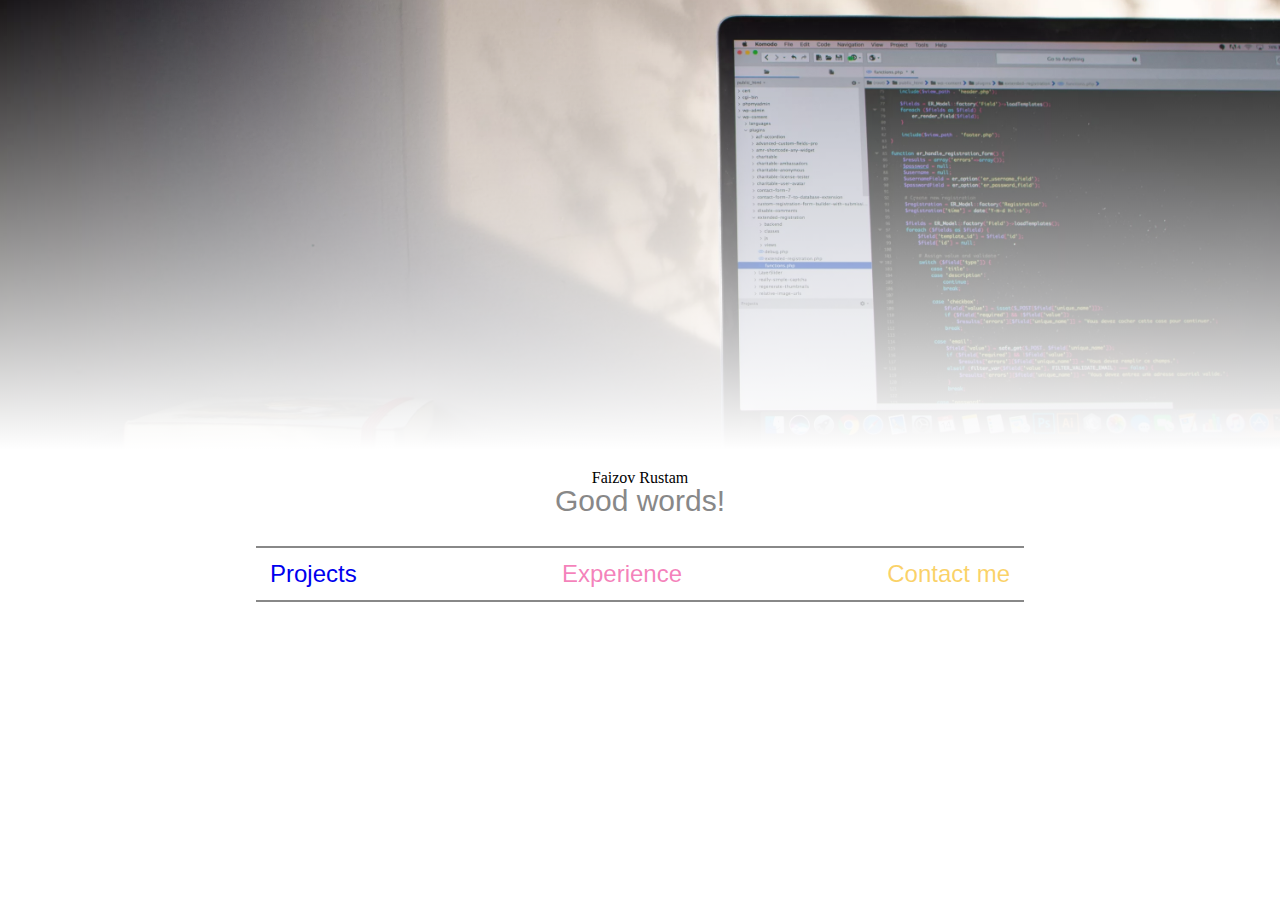
<file: www/faizovr.mati.su/Contact/index.html>
<!DOCTYPE html>

<html>

	<head>
		<meta charset="utf-8">
		<title>Faizov Rustam</title>
		<link rel="stylesheet" href="../styles/reset.css"/>
		<link rel="stylesheet" type="text/css" media="screen" href="../styles/main.css" />
		<link rel="shortcut icon" href="./favicon.ico">
		<link rel="icon" href="/favicon.ico">
	</head>

	<body>
		<div class = "banner">
		</div>
		<div id = "content">
			<div class = "header">
				<div class = "title">
					Faizov Rustam
				</div>
				<div class = "subtitle">
					Good words!
				</div>
				<div id="navbar">
					<a class = "navlink" id = "Projlink" href = "../Projects">Projects</a>
					<a class = "navlink" id = "explink" href="../">Experience</a>
					<a class = "navlink" id = "contactlink">Contact me</a>
				</div>
			</div>
		</div>
	</body>


</html>
</file>
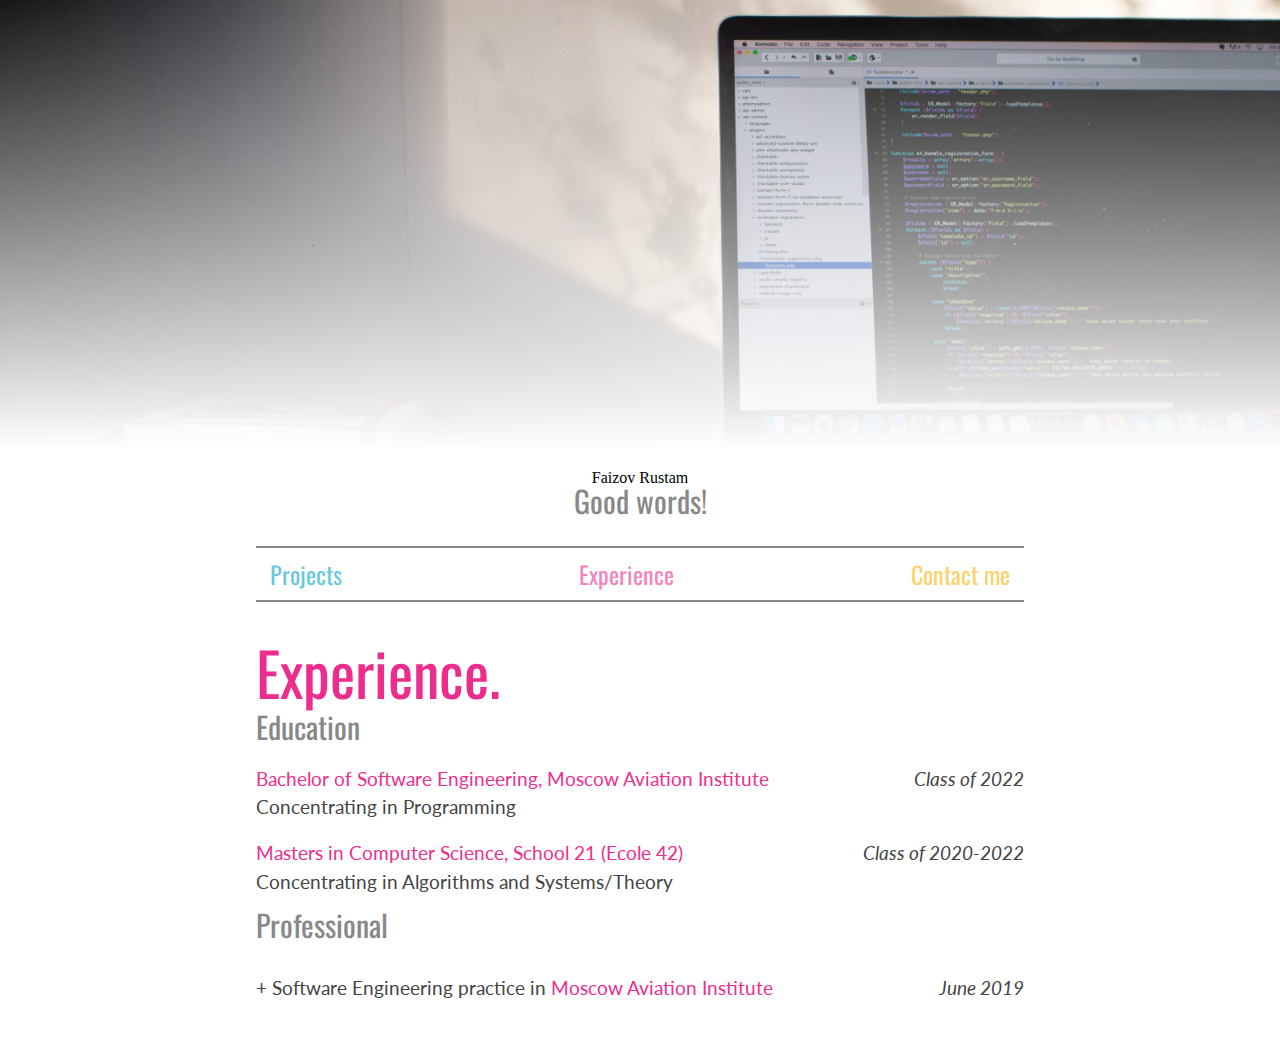
<file: www/faizovr.mati.su/Experience/index.html>
<!DOCTYPE html>

<html>

	<head>
		<meta charset="utf-8">
		<meta http-equiv="X-UA-Compatible" content="IE=edge">
		<title>Faizov Rustam</title>
		<meta name = "viewport" content = "width=device-width, initial-scale=1">
		<link rel = "stylesheet" href = "../styles/reset.css"/>
		<link rel = "stylesheet" type = "text/css" media = "screen" href = "../styles/main.css" />
		<link href="https://fonts.googleapis.com/css?family=Inconsolata|Lato|Oswald" rel="stylesheet">
		<link rel="stylesheet" href="https://use.fontawesome.com/releases/v5.1.0/css/all.css" integrity="sha384-lKuwvrZot6UHsBSfcMvOkWwlCMgc0TaWr+30HWe3a4ltaBwTZhyTEggF5tJv8tbt"
        crossorigin="anonymous">
		<link rel = "shortcut icon" href = "../favicon.ico">
		<link rel = "icon" href = "../favicon.ico">
	</head>

	<body>
		<div class = "banner"></div>
		<div id = "content">

			<div class = "header">
				<div class = "title">Faizov Rustam</div>
				<div class = "subtitle">Good words!</div>
				<div id="navbar">
					<a class = "navlink" id = "projlink" href="../">Projects</a>
					<a class = "navlink" id = "explink">Experience</a>
					<a class = "navlink" id = "contactlink" href = "../Contact">Contact me</a>
				</div>
			</div>

		
			<div class="section" id="experience">

				<div class="sectiontitle" id="experiencetitle">
					Experience. &nbsp;
					<a href="docs/Resume.pdf" target="_blank">
						<i class="far fa-file"></i>
					</a>
					<a href="https://www.linkedin.com" target="_blank">
						<i class="fab fa-linkedin"></i>
					</a>
				</div>

				<div class="subtitle"> Education </div>

				<p>
					<span class="expemph"> Bachelor of Software Engineering, Moscow Aviation Institute</span>
					<span class="expdates"> Class of 2022 </span> <br>
					Concentrating in Programming 
				</p>

				<p>
					<span class="expemph"> Masters in Computer Science, School 21 (Ecole 42) </span>
					<span class="expdates"> Class of 2020-2022</span> <br>
					Concentrating in Algorithms and Systems/Theory <br>
				</p>

				<div class="subtitle"> Professional </div>

				<div id="headtasummary" class="summary">
					<p class="summarypara">
						+ Software Engineering practice in
						<span class="expemph"> Moscow Aviation Institute </span>
						<span class="expdates"> June 2019</span>
						</em>
					</p>
				</div>

			</div>
		</div>
	</body>




</html>
</file>
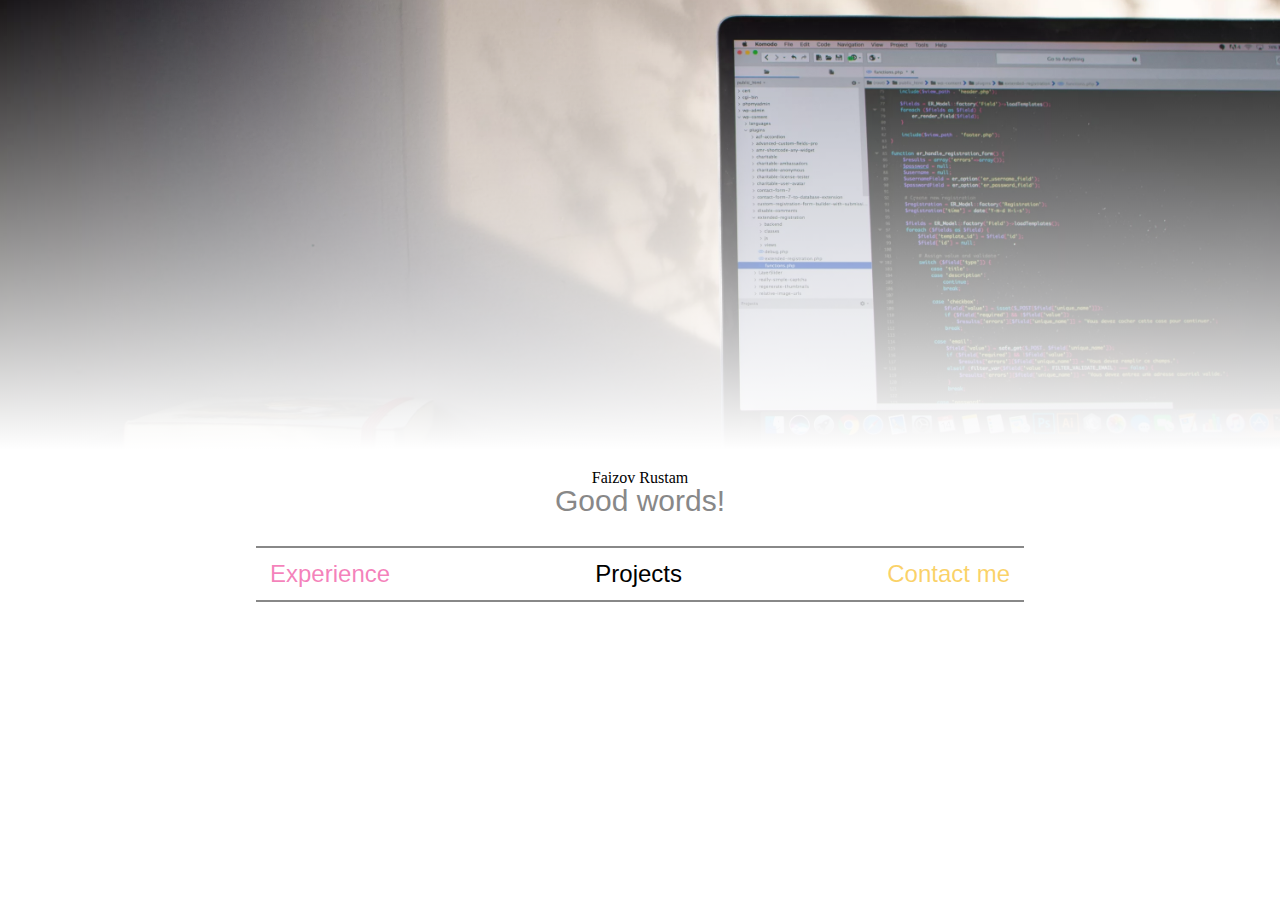
<file: www/faizovr.mati.su/Projects/index.html>
<!DOCTYPE html>

<html>

	<head>
		<meta charset="utf-8">
		<title>Faizov Rustam</title>
		<link rel="stylesheet" href="../styles/reset.css"/>
		<link rel="stylesheet" type="text/css" media="screen" href="../styles/main.css" />
		<link rel="shortcut icon" href="./favicon.ico">
		<link rel="icon" href="/favicon.ico">
	</head>

	<body>
		<div class = "banner">
		</div>
		<div id = "content">
			<div class = "header">
				<div class = "title">
					Faizov Rustam
				</div>
				<div class = "subtitle">
					Good words!
				</div>
				<div id="navbar">
					<a class = "navlink" id = "explink" href="../">Experience</a>
					<a class = "navlink" id = "Projlink">Projects</a>
					<a class = "navlink" id = "contactlink" href = "../Contact">Contact me</a>
				</div>
			</div>
		</div>
	</body>


</html>
</file>
<file: www/faizovr.mati.su/styles/main.css>
html,
body {
  margin: 0;
  padding: 0;
  height: 100%;
  width: 100%;
}

p {
  display: block;
  margin-block-start: 1em;
  margin-block-end: 1em;
  margin-inline-start: 0px;
  margin-inline-end: 0px;
}

p,
li {
  font-family: "Lato", sans-serif;
  font-size: 14pt;
  color: #444444;
}

ul {
  display: table;
  list-style-type: disc;
  margin-block-start: 1em;
  margin-block-end: 1em;
  margin-inline-start: 0px;
  margin-inline-end: 0px;
  padding-inline-start: 40px;
}

a {
  text-decoration: none;
}

span {
  line-height: 2em;
}

footer {
  margin-top: 100px;
  border-top: 2px solid #888888;
  font-size: 15px;
  font-family: "Lato", sans-serif;
  color: #444444;
}

#foot {
  margin-top: 10px;
  margin-left: 15px;
}

@media print{

  html,body {
    background-color: #FFFFFF;
    font-family: 'Times New Roman', Times, serif;
    color: #000000;
    font-size: 40pt;
    margin: 0cm;
    line-height: 1.5;
  }

  nav {
    display: none;
  }

  h1 {
    display: block;
    text-align: center;
    margin: auto;
    font-size: 30pt;
  }

  p {
    text-align: justify;
    margin: auto;
  }
  
  h2 {
    text-align: center;
    margin-bottom: 0.5cm;
    color: rgb(0, 0, 0);
    font-size: 22pt;
  }
  
  h3 {
    text-align: center;
    margin-left: 0cm;
    margin-top: 0.5cm;
    margin-bottom: 0.3cm;
    color: rgb(0, 0, 0);
    font-size: 18pt;
  }

  .projectimage {
    display: none;
  }

  .banner {
    display: none;
  }

  footer {
    height: 1cm;
    font-family: 'Times New Roman', Times, serif;
    font-size: 14pt;
    background-color: rgb(255, 255, 255); 
    color: rgb(0, 0, 0); 
    border-top: none; 
  }
}


@media screen and (max-width: 810px){
  #content {
    width: 100%;
    margin: auto;
    border-radius: 20px;
    border-color: #666666;
  }
  .banner {
    background: linear-gradient(transparent, rgb(255, 255, 255)) 0% 0% / cover, url(../img/mac.jpeg) center center no-repeat;
    background-size: cover;
    height: 50%;
  }
  .header {
    text-align: center;
    margin-bottom: 40px;
  }

  .subtitle,
  .sectiontitle {
    font-family: "Oswald", sans-serif;
  }

  h1{
    text-align: center;
    font-family: "Oswald", sans-serif;
    font-size: 120px;
    color: #444444;
  }

  .subtitle {
    font-size: 30px;
    color: #888888;
  }

  #navbar {
    border-top: 2px solid #888888;
    display: flex;
    margin-top: 30px;
    margin-bottom: 30px;
    border-top: 2px solid #888888;
    border-bottom: 2px solid #888888;
    justify-content: space-between;
    background-color: #ffffff;
    padding: 14px;
    list-style-type: none;
  }


  .navlink {
    font-family: "Oswald", sans-serif;
    font-size: 24px;
  }

  #explink{
    color: rgba(237, 45, 141, 0.6);
  }

  #explink:hover,
  #experiencetitle,
  .expemph {
    color: rgb(237, 45, 141);
  }



  #projlink{
    color: rgb(0, 162, 203, 0.6);
  }

  #projlink:hover{
    color: rgb(0, 162, 203, 1);
  }

  #contactlink{
    color: rgba(247, 180, 0, 0.6);
  }

  #contactlink:hover{
    color: rgba(247, 180, 0, 1);
  }

  .section{
    position: inline;
  }

  .sectiontitle {
    font-size: 60px;
    margin-bottom: 10px
  }

  #projtitle{
    color: rgb(0, 162, 203);
  }

  .fa-github {
    color: rgb(0, 162, 203, 0.6);
  }

  .fa-github:hover {
    color: rgb(0, 162, 203, 1);
  }

  #tedetails {
    width: 65%;
  }

  #projectcontainer{
    display: flex;
  }

  #projectbrowser{
    width: 35%;
    padding-right: 50px;
  }

  #projectdetails{
    width: 65%;
  }

  .projectlist {
    list-style-type: none;
  }

  .project {
    margin-bottom: 15px;
    padding-top: 4px;
    padding-bottom: 4px;
    padding-left: 4px;
  }

  .project:hover {
    cursor: pointer;
    color: rgb(0, 162, 203);
  }

  .active {
    background: rgb(0, 162, 203);
    color: white;
    padding-top: 4px;
    padding-bottom: 4px;
    padding-left: 4px;
  }

  .active:hover {
    color: white;
  }

  #projecttitle {
    font-family: "Oswald", sans-serif;
    font-size: 36px;
    color: rgb(0, 162, 203);
  }

  #projectsummary {
    margin-top: 10px;
    font-size: 20px;
    font-family: "Lato", sans-serif;
    color: #999999;
  }

  .projectimage {
    min-width: 30%;
    max-width: 80%;
    display: block;
    margin-top: 20px;
    margin-left: auto;
    margin-right: auto;
  }

  #projecttechs, #projectmore {
    margin-top: 10px;
    font-size: 15px;
    font-family: "Lato", sans-serif;
    color: #999999;
  }


  #Contacttitle{
    color: rgba(247, 180, 0);
  }

  #experiencetitle{
    color: rgb(237, 45, 141);
  }

  .fa-file,
  .fa-linkedin {
    color: rgb(237, 45, 141);
  }

  .expdates {
    float: right;
    font-style: italic;
  }

  .summary,
  .details {
    margin: 0;
    margin-top: 30px;
    padding: 0;
  }


  .summarypara {
    margin-bottom: 200;
    color: #444444;
  }

  .details {
    color: #999999;
    display: none;
  }
}

@media screen and (min-width: 810px){
  #content {
    width: 60%;
    margin: auto;
    padding: 20px;
    border-radius: 20px;
    border-color: #666666;
  }

  .banner {
      background: linear-gradient(transparent, rgb(255, 255, 255)) 0% 0% / cover, url(../img/mac.jpeg) center center no-repeat;
      background-size: cover;
      height: 50%;
    }


  .header {
    text-align: center;
    margin-bottom: 40px;
  }

  .subtitle,
  .sectiontitle {
    font-family: "Oswald", sans-serif;
  }

  h1{
    text-align: center;
    font-family: "Oswald", sans-serif;
    font-size: 120px;
    color: #444444;
  }

  .subtitle {
    font-size: 30px;
    color: #888888;
  }

  #navbar {
    border-top: 2px solid #888888;
    display: flex;
    margin-top: 30px;
    margin-bottom: 30px;
    border-top: 2px solid #888888;
    border-bottom: 2px solid #888888;
    justify-content: space-between;
    background-color: #ffffff;
    padding: 14px;
    list-style-type: none;
  }


  .navlink {
    font-family: "Oswald", sans-serif;
    font-size: 24px;
  }

  #explink{
    color: rgba(237, 45, 141, 0.6);
  }

  #explink:hover,
  #experiencetitle,
  .expemph {
    color: rgb(237, 45, 141);
  }



  #projlink{
    color: rgb(0, 162, 203, 0.6);
  }

  #projlink:hover{
    color: rgb(0, 162, 203, 1);
  }

  #contactlink{
    color: rgba(247, 180, 0, 0.6);
  }

  #contactlink:hover{
    color: rgba(247, 180, 0, 1);
  }

  .section{
    position: inline;
  }

  .sectiontitle {
    font-size: 60px;
    margin-bottom: 10px
  }

  #projtitle{
    color: rgb(0, 162, 203);
  }

  .fa-github {
    color: rgb(0, 162, 203, 0.6);
  }

  .fa-github:hover {
    color: rgb(0, 162, 203, 1);
  }

  #tedetails {
    width: 65%;
  }

  #projectcontainer{
    display: flex;
  }

  #projectbrowser{
    width: 35%;
    padding-right: 50px;
  }

  #projectdetails{
    width: 65%;
  }

  .projectlist {
    list-style-type: none;
  }

  .project {
    margin-bottom: 15px;
    padding-top: 4px;
    padding-bottom: 4px;
    padding-left: 4px;
  }

  .project:hover {
    cursor: pointer;
    color: rgb(0, 162, 203);
  }

  .active {
    background: rgb(0, 162, 203);
    color: white;
    padding-top: 4px;
    padding-bottom: 4px;
    padding-left: 4px;
  }

  .active:hover {
    color: white;
  }

  #projecttitle {
    font-family: "Oswald", sans-serif;
    font-size: 36px;
    color: rgb(0, 162, 203);
  }

  #projectsummary {
    margin-top: 10px;
    font-size: 20px;
    font-family: "Lato", sans-serif;
    color: #999999;
  }

  .projectimage {
    min-width: 30%;
    max-width: 80%;
    display: block;
    margin-top: 20px;
    margin-left: auto;
    margin-right: auto;
  }

  #projecttechs, #projectmore {
    margin-top: 10px;
    font-size: 15px;
    font-family: "Lato", sans-serif;
    color: #999999;
  }


  #Contacttitle{
    color: rgba(247, 180, 0);
  }

  #experiencetitle{
    color: rgb(237, 45, 141);
  }

  .fa-file,
  .fa-linkedin {
    color: rgb(237, 45, 141);
  }

  .expdates {
    float: right;
    font-style: italic;
  }

  .summary,
  .details {
    margin: 0;
    margin-top: 30px;
    padding: 0;
  }


  .summarypara {
    margin-bottom: 200;
    color: #444444;
  }

  .details {
    color: #999999;
    display: none;
  }
}
</file>
